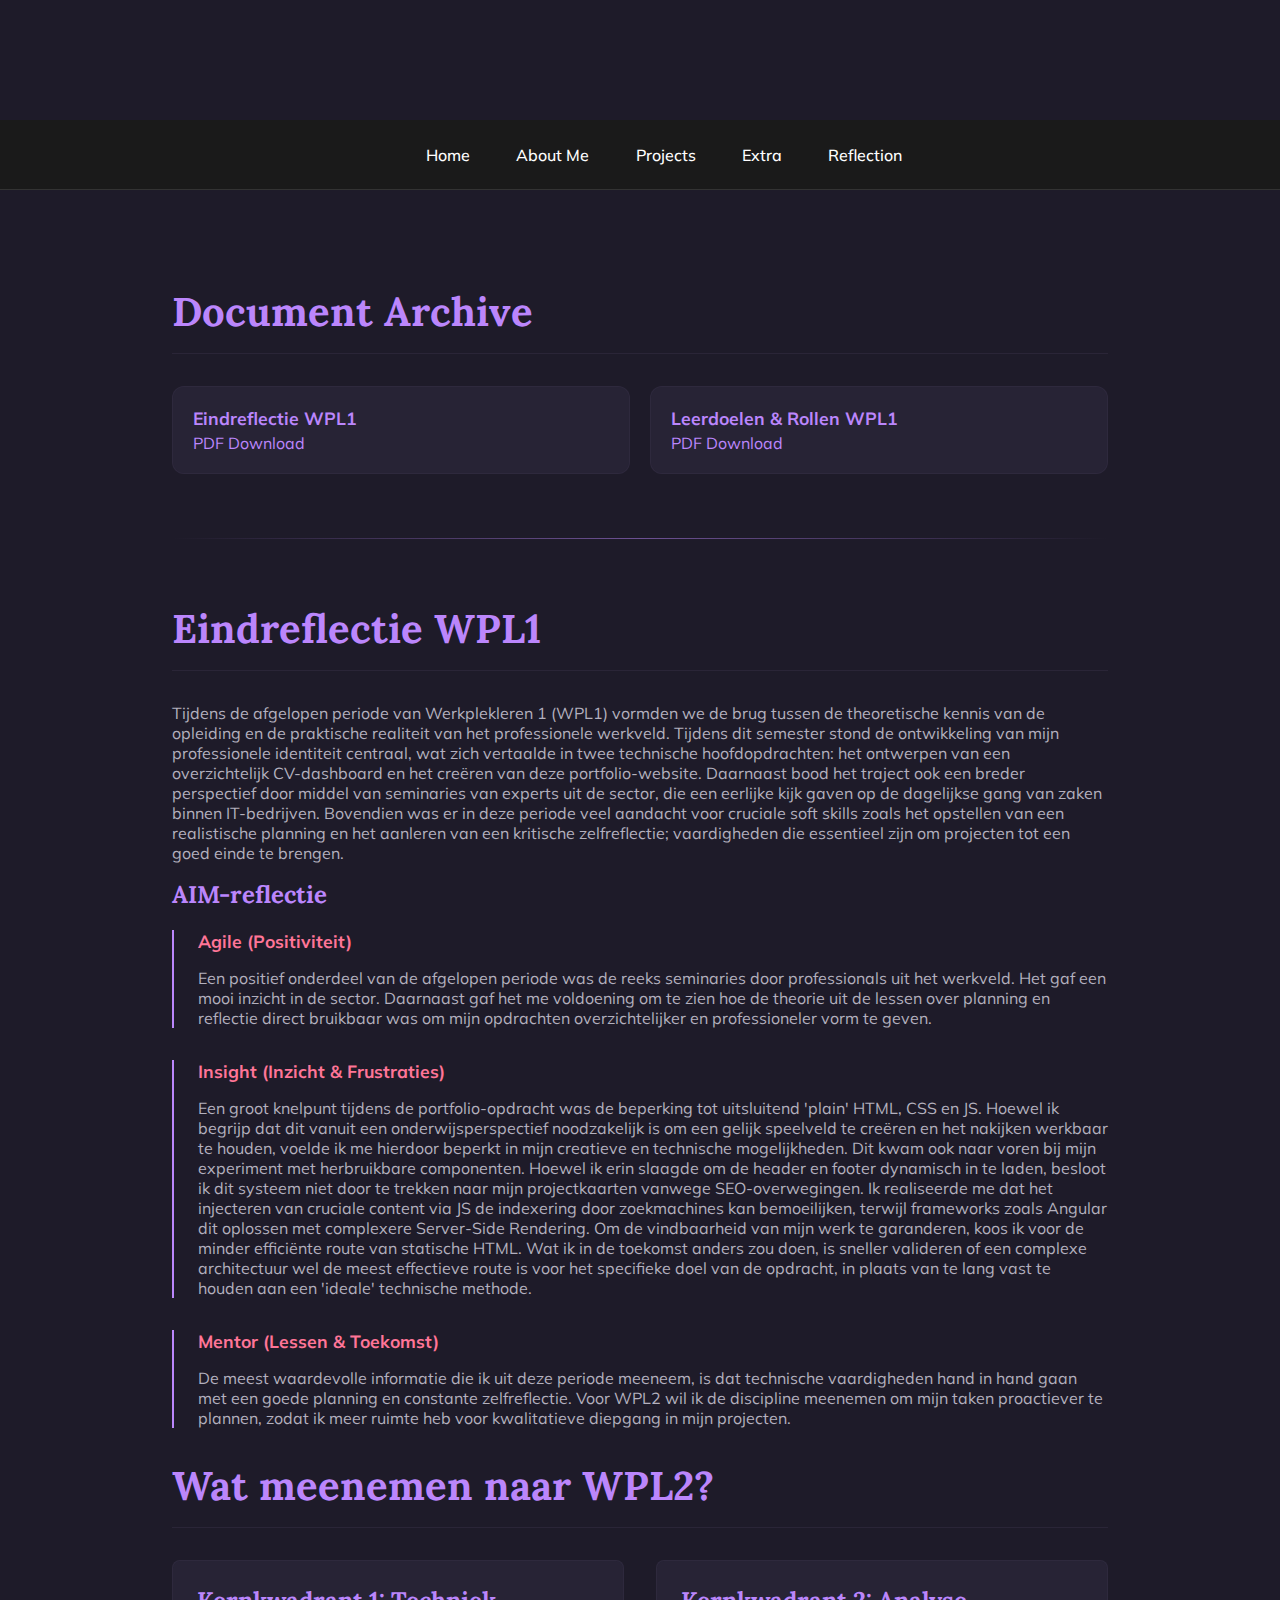
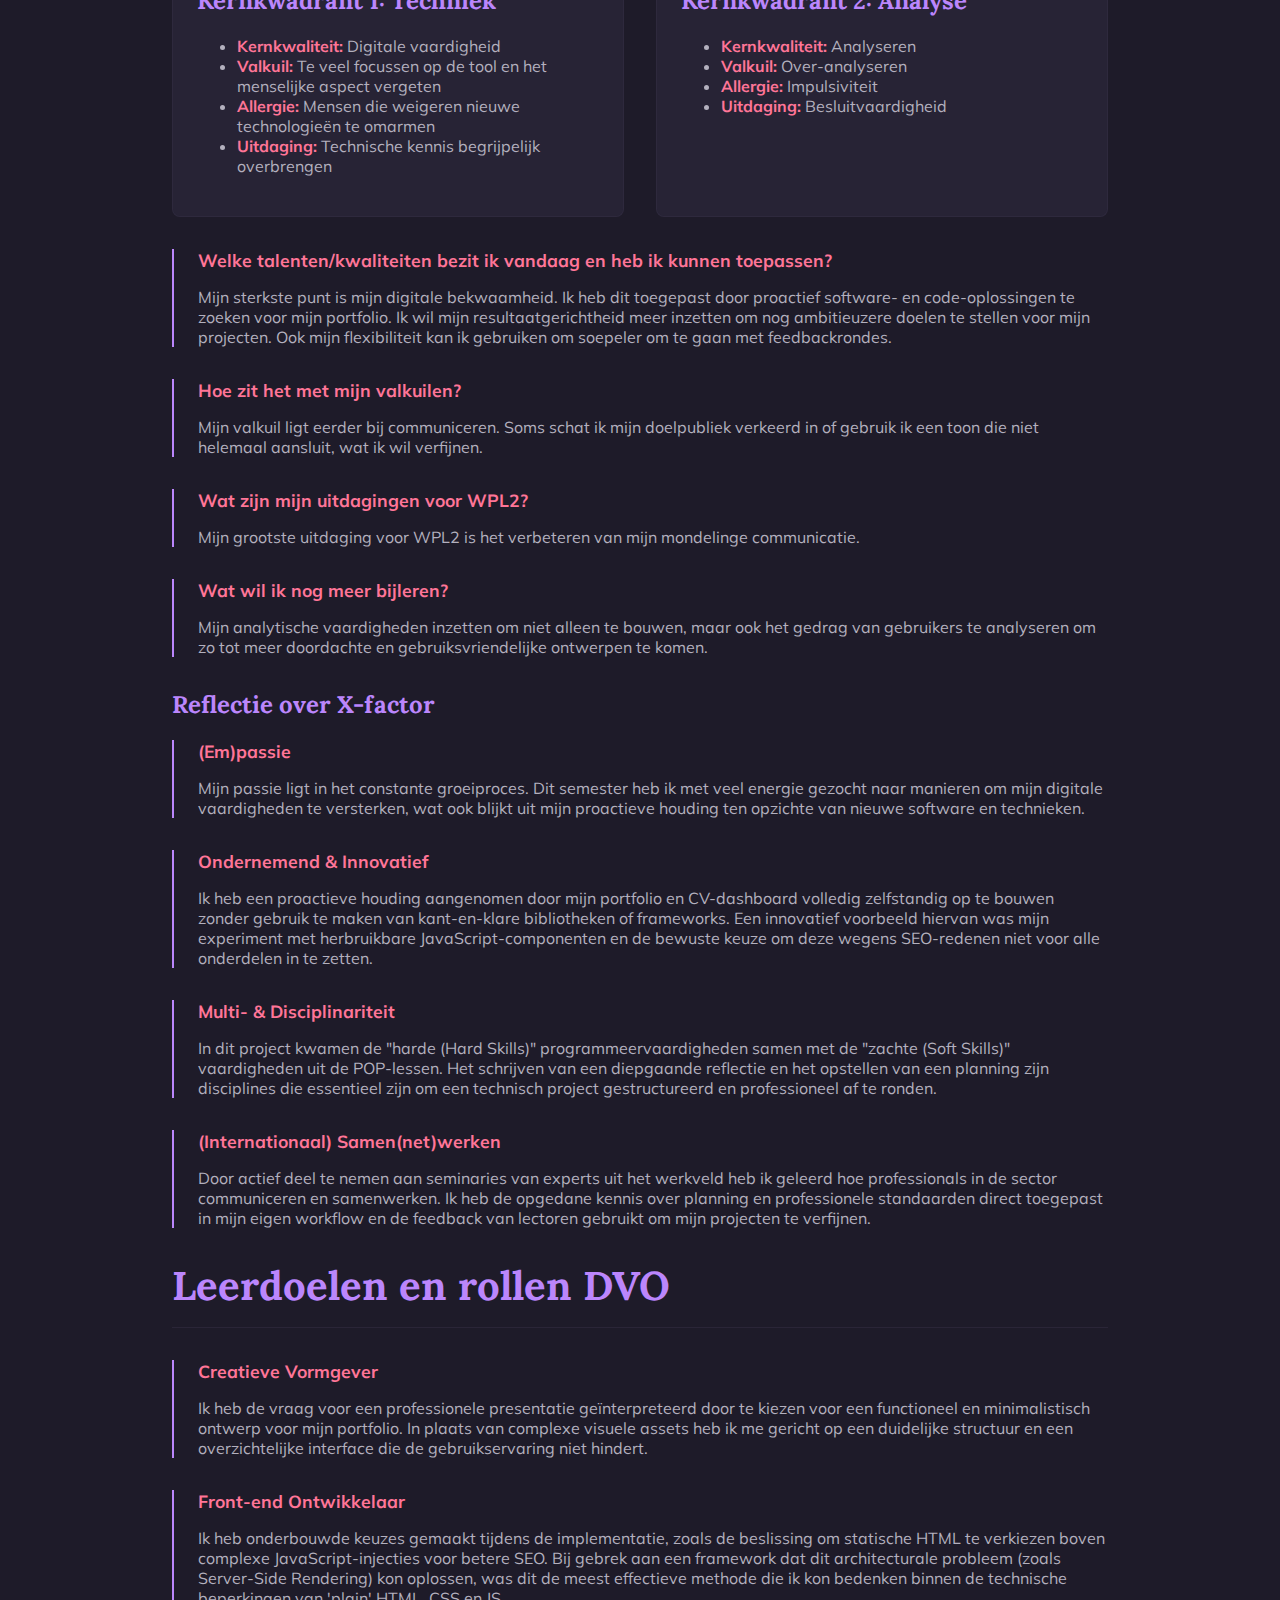
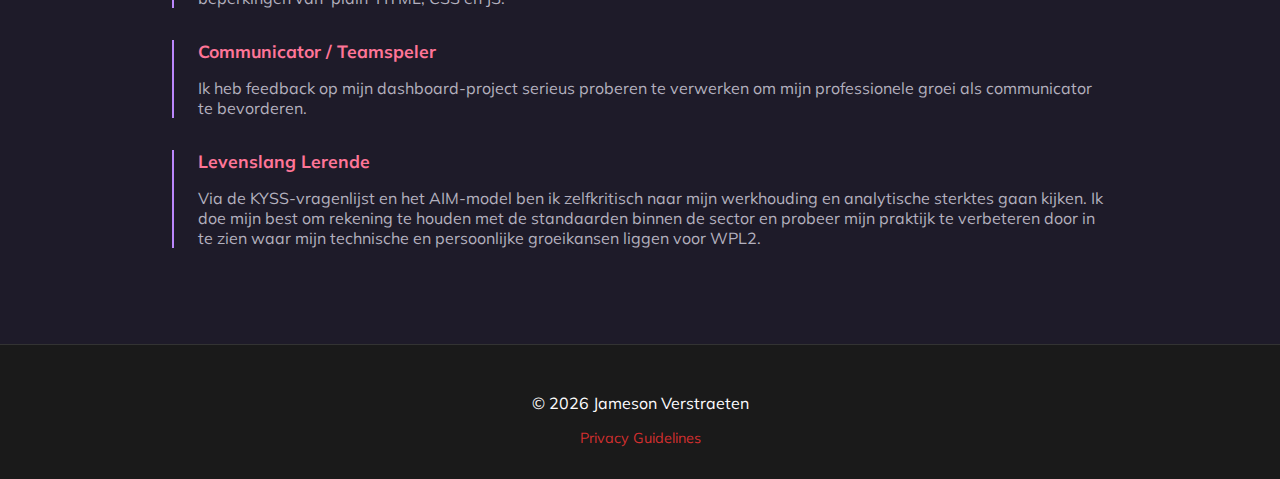
<file: portfolio/index.html>
<!DOCTYPE html>
<html lang="en">
    <head>
        <meta charset="UTF-8">
        <meta name="viewport" content="width=device-width, initial-scale=1">
        <title>Title</title>
        <link rel="stylesheet" href="/css/global.css">
        <link rel="stylesheet" href="/css/layout.css">
        <link rel="stylesheet" href="/portfolio/style.css">
    </head>
    <body>
        <header></header>
        <main class="portfolio-container">
            <section class="download-section">
                <h1>Document Archive</h1>
                <div class="download-grid">
                    <a href="/files/VerstraetenJameson1DVOA_EindReflectie_WPL1_DVO.pdf" download class="download-btn">
                        <div class="btn-text">
                            <strong>Eindreflectie WPL1</strong>
                            <span>PDF Download</span>
                        </div>
                    </a>
                    <a href="/files/VerstraetenJameson1DVOA_LeerdoelenEnRollen_WPL1_DVO.pdf" download class="download-btn">
                        <div class="btn-text">
                            <strong>Leerdoelen & Rollen WPL1</strong>
                            <span>PDF Download</span>
                        </div>
                    </a>
                </div>
            </section>
        
            <hr class="separator">
        
            <section class="doc-content">
                <article id="reflection" class="typed-doc">
                    <h1>Eindreflectie WPL1</h1>

                    <section class="intro-text">
                        <p>Tijdens de afgelopen periode van Werkplekleren 1 (WPL1) vormden we de brug tussen de theoretische kennis van de opleiding en de praktische realiteit van het professionele werkveld. Tijdens dit semester stond de ontwikkeling van mijn professionele identiteit centraal, wat zich vertaalde in twee technische hoofdopdrachten: het ontwerpen van een overzichtelijk CV-dashboard en het creëren van deze portfolio-website. Daarnaast bood het traject ook een breder perspectief door middel van seminaries van experts uit de sector, die een eerlijke kijk gaven op de dagelijkse gang van zaken binnen IT-bedrijven. Bovendien was er in deze periode veel aandacht voor cruciale soft skills zoals het opstellen van een realistische planning en het aanleren van een kritische zelfreflectie; vaardigheden die essentieel zijn om projecten tot een goed einde te brengen.</p>
                    </section>
                
                    <div class="aim-model">
                        <h2>AIM-reflectie</h2>

                        <div class="aim-point">
                            <h4>Agile (Positiviteit)</h4>
                            <p>Een positief onderdeel van de afgelopen periode was de reeks seminaries door professionals uit het werkveld. Het gaf een mooi inzicht in de sector. Daarnaast gaf het me voldoening om te zien hoe de theorie uit de lessen over planning en reflectie direct bruikbaar was om mijn opdrachten overzichtelijker en professioneler vorm te geven.</p>
                        </div>
                    
                        <div class="aim-point">
                            <h4>Insight (Inzicht & Frustraties)</h4>
                            <p>Een groot knelpunt tijdens de portfolio-opdracht was de beperking tot uitsluitend 'plain' HTML, CSS en JS. Hoewel ik begrijp dat dit vanuit een onderwijsperspectief noodzakelijk is om een gelijk speelveld te creëren en het nakijken werkbaar te houden, voelde ik me hierdoor beperkt in mijn creatieve en technische mogelijkheden. Dit kwam ook naar voren bij mijn experiment met herbruikbare componenten. Hoewel ik erin slaagde om de header en footer dynamisch in te laden, besloot ik dit systeem niet door te trekken naar mijn projectkaarten vanwege SEO-overwegingen. Ik realiseerde me dat het injecteren van cruciale content via JS de indexering door zoekmachines kan bemoeilijken, terwijl frameworks zoals Angular dit oplossen met complexere Server-Side Rendering. Om de vindbaarheid van mijn werk te garanderen, koos ik voor de minder efficiënte route van statische HTML. Wat ik in de toekomst anders zou doen, is sneller valideren of een complexe architectuur wel de meest effectieve route is voor het specifieke doel van de opdracht, in plaats van te lang vast te houden aan een 'ideale' technische methode.</p>
                        </div>
                    
                        <div class="aim-point">
                            <h4>Mentor (Lessen & Toekomst)</h4>
                            <p>De meest waardevolle informatie die ik uit deze periode meeneem, is dat technische vaardigheden hand in hand gaan met een goede planning en constante zelfreflectie. Voor WPL2 wil ik de discipline meenemen om mijn taken proactiever te plannen, zodat ik meer ruimte heb voor kwalitatieve diepgang in mijn projecten.</p>
                        </div>
                    </div>

                    <h1>Wat meenemen naar WPL2?</h1>

                    <div class="quadrant-container">
                        <div class="quadrant-block">
                            <h2>Kernkwadrant 1: Techniek</h2>
                            <ul>
                                <li><strong>Kernkwaliteit:</strong> Digitale vaardigheid</li>
                                <li><strong>Valkuil:</strong> Te veel focussen op de tool en het menselijke aspect vergeten</li>
                                <li><strong>Allergie:</strong> Mensen die weigeren nieuwe technologieën te omarmen</li>
                                <li><strong>Uitdaging:</strong> Technische kennis begrijpelijk overbrengen</li>
                            </ul>
                        </div>
                    
                        <div class="quadrant-block">
                            <h2>Kernkwadrant 2: Analyse</h2>
                            <ul>
                                <li><strong>Kernkwaliteit:</strong> Analyseren</li>
                                <li><strong>Valkuil:</strong> Over-analyseren</li>
                                <li><strong>Allergie:</strong> Impulsiviteit</li>
                                <li><strong>Uitdaging:</strong> Besluitvaardigheid</li>
                            </ul>
                        </div>
                    </div>
                
                    <section class="qa-section">
                        <div class="qa-item">
                            <h4>Welke talenten/kwaliteiten bezit ik vandaag en heb ik kunnen toepassen?</h4>
                            <p>Mijn sterkste punt is mijn digitale bekwaamheid. Ik heb dit toegepast door proactief software- en code-oplossingen te zoeken voor mijn portfolio. Ik wil mijn resultaatgerichtheid meer inzetten om nog ambitieuzere doelen te stellen voor mijn projecten. Ook mijn flexibiliteit kan ik gebruiken om soepeler om te gaan met feedbackrondes.</p>
                        </div>
                    
                        <div class="qa-item">
                            <h4>Hoe zit het met mijn valkuilen?</h4>
                            <p>Mijn valkuil ligt eerder bij communiceren. Soms schat ik mijn doelpubliek verkeerd in of gebruik ik een toon die niet helemaal aansluit, wat ik wil verfijnen.</p>
                        </div>
                    
                        <div class="qa-item">
                            <h4>Wat zijn mijn uitdagingen voor WPL2?</h4>
                            <p>Mijn grootste uitdaging voor WPL2 is het verbeteren van mijn mondelinge communicatie.</p>
                        </div>
                    
                        <div class="qa-item">
                            <h4>Wat wil ik nog meer bijleren?</h4>
                            <p>Mijn analytische vaardigheden inzetten om niet alleen te bouwen, maar ook het gedrag van gebruikers te analyseren om zo tot meer doordachte en gebruiksvriendelijke ontwerpen te komen.</p>
                        </div>
                    </section>

                    <div class="x-factor-section">
                        <h2>Reflectie over X-factor</h2>

                        <div class="x-factor-point">
                            <h4>(Em)passie</h4>
                            <p>Mijn passie ligt in het constante groeiproces. Dit semester heb ik met veel energie gezocht naar manieren om mijn digitale vaardigheden te versterken, wat ook blijkt uit mijn proactieve houding ten opzichte van nieuwe software en technieken.</p>
                        </div>
                    
                        <div class="x-factor-point">
                            <h4>Ondernemend & Innovatief</h4>
                            <p>Ik heb een proactieve houding aangenomen door mijn portfolio en CV-dashboard volledig zelfstandig op te bouwen zonder gebruik te maken van kant-en-klare bibliotheken of frameworks. Een innovatief voorbeeld hiervan was mijn experiment met herbruikbare JavaScript-componenten en de bewuste keuze om deze wegens SEO-redenen niet voor alle onderdelen in te zetten.</p>
                        </div>
                    
                        <div class="x-factor-point">
                            <h4>Multi- & Disciplinariteit</h4>
                            <p>In dit project kwamen de "harde (Hard Skills)" programmeervaardigheden samen met de "zachte (Soft Skills)" vaardigheden uit de POP-lessen. Het schrijven van een diepgaande reflectie en het opstellen van een planning zijn disciplines die essentieel zijn om een technisch project gestructureerd en professioneel af te ronden.</p>
                        </div>
                    
                        <div class="x-factor-point">
                            <h4>(Internationaal) Samen(net)werken</h4>
                            <p>Door actief deel te nemen aan seminaries van experts uit het werkveld heb ik geleerd hoe professionals in de sector communiceren en samenwerken. Ik heb de opgedane kennis over planning en professionele standaarden direct toegepast in mijn eigen workflow en de feedback van lectoren gebruikt om mijn projecten te verfijnen.</p>
                        </div>
                    </div>

                    <article id="learning-goals" class="typed-doc">
                        <h1>Leerdoelen en rollen DVO</h1>

                        <section class="role-item">
                            <h4>Creatieve Vormgever</h4>
                            <p>Ik heb de vraag voor een professionele presentatie geïnterpreteerd door te kiezen voor een functioneel en minimalistisch ontwerp voor mijn portfolio. In plaats van complexe visuele assets heb ik me gericht op een duidelijke structuur en een overzichtelijke interface die de gebruikservaring niet hindert.</p>
                        </section>
                    
                        <section class="role-item">
                            <h4>Front-end Ontwikkelaar</h4>
                            <p>Ik heb onderbouwde keuzes gemaakt tijdens de implementatie, zoals de beslissing om statische HTML te verkiezen boven complexe JavaScript-injecties voor betere SEO. Bij gebrek aan een framework dat dit architecturale probleem (zoals Server-Side Rendering) kon oplossen, was dit de meest effectieve methode die ik kon bedenken binnen de technische beperkingen van 'plain' HTML, CSS en JS.</p>
                        </section>
                    
                        <section class="role-item">
                            <h4>Communicator / Teamspeler</h4>
                            <p>Ik heb feedback op mijn dashboard-project serieus proberen te verwerken om mijn professionele groei als communicator te bevorderen.</p>
                        </section>
                    
                        <section class="role-item">
                            <h4>Levenslang Lerende</h4>
                            <p>Via de KYSS-vragenlijst en het AIM-model ben ik zelfkritisch naar mijn werkhouding en analytische sterktes gaan kijken. Ik doe mijn best om rekening te houden met de standaarden binnen de sector en probeer mijn praktijk te verbeteren door in te zien waar mijn technische en persoonlijke groeikansen liggen voor WPL2.</p>
                        </section>
                    </article>
                </article>
            </section>
        </main>
        <footer></footer>
        <script src="/script.js"></script>
    </body>
</html>
</file>
<file: css/global.css>
/* Fonts (Lora & Mulish) */
@import url('https://fonts.googleapis.com/css2?family=Lora:ital,wght@0,400;0,700;1,400&family=Mulish:wght@400;700&display=swap');

*, *::before, *::after {
    box-sizing: border-box;
}

:root {
    /* Background */
    --bg-color: #1E1B29;
    --glass-bg: rgba(43, 38, 59, 0.7);
    --glass-border: rgba(54, 48, 69, 0.5);

    /* Accent */
    --primary: #BB86FC;
    --accent: #FF7597;
    
    /* Text */
    --text-white: #FDFCFE;
    --text-grey: #B3B0BE;
    
    /* Font */
    --font-head: 'Lora', serif;
    --font-body: 'Mulish', sans-serif;
}

html, body {
    margin: 0;
    padding: 0;
    width: 100%;
    overflow-x: hidden; 
}

html {
    scroll-padding-top: 110px;
}

body {
    background-color: var(--bg-color);
    color: var(--text-white);
    font-family: var(--font-body);
    display: flex;
    flex-direction: column;
    min-height: 100vh;
    -webkit-font-smoothing: antialiased;
    padding-top: 120px;
}

main {
    flex: 1;
}

h1, h2, h3 {
    font-family: var(--font-head);
    margin-top: 0;
    color: var(--primary);
}

h1 {
    font-size: 2.5rem;
    margin-bottom: 2rem;
    border-bottom: 1px solid var(--glass-border);
    padding-bottom: 1rem;
}

h4 {
    margin-top: 0.5rem;
    margin-bottom: 0.5rem;
}

img {
    max-width: 100%;
    height: auto;
    display: block;
}

a {
    color: var(--primary);
    text-decoration: none;
    transition: color 0.3s ease;
}

a:hover {
    color: var(--accent);
}

section{
    padding-top: 0 !important;
}
</file>
<file: css/layout.css>
/* Navbar */
header {
    width: 100%;
    background-color: #1a1a1a;
    border-bottom: 1px solid #333;
    height: 70px;
    display: flex;
    align-items: center;
    position: sticky;
    top: 0;
    z-index: 1000;
    margin-bottom: 6rem;
}

.navbar {
    display: flex;
    justify-content: center;
    align-items: center;
    gap: 3rem;
    width: 100%;
    padding: 0 2rem;
}

.nav-links {
    display: flex;
    list-style: none;
    margin: 0;
    padding: 0;
    gap: 0.5rem;
}

.nav-links a {
    color: #ffffff;
    text-decoration: none;
    font-weight: 500;
    padding: 0.6rem 1.2rem;
    border-radius: 6px;
    transition: background-color 0.3s ease, color 0.3s ease;
}

.nav-links a:hover {
    background-color: #d32f2f; 
    color: #ffffff;
}

/* Footer */
footer {
    background-color: #1a1a1a;
    padding: 2rem 0;
    text-align: center;
    border-top: 1px solid #333;
}

footer a {
    color: #d32f2f;
    text-decoration: none;
    display: block;
    font-size: 0.9rem;
    margin-top: 0.5rem;
}

footer a:hover {
    text-decoration: underline;
}
</file>
<file: portfolio/style.css>
.portfolio-container {
    max-width: 1000px;
    margin: 0 auto;
    padding: 0 2rem 4rem;
    color: var(--text-grey);
}

/* Documents */
.download-grid {
    display: flex;
    gap: 20px;
    margin-top: 1.5rem;
}

.download-btn {
    display: flex;
    align-items: center;
    background: var(--glass-bg);
    border: 1px solid var(--glass-border);
    padding: 1.25rem;
    border-radius: 12px;
    flex: 1;
}

.download-btn:hover {
    border-color: var(--accent);
    background: rgba(255, 117, 151, 0.1);
    transform: translateY(-2px);
}

.btn-text strong {
    display: block;
    font-size: 1.1rem;
    margin-bottom: 4px;
}

.separator {
    border: 0;
    height: 1px;
    background: linear-gradient(to right, transparent, var(--primary), transparent);
    margin: 4rem 0;
    opacity: 0.5;
}


/* Document Content */

.aim-point, .x-factor-point, .role-item, .qa-item {
    margin-bottom: 2rem;
    padding-left: 1.5rem;
    border-left: 2px solid var(--primary);
}

.aim-point h4, .x-factor-point h4, .role-item h4, .qa-item h4 {
    color: var(--accent); 
    margin-bottom: 0.5rem;
    font-size: 1.1rem;
}


/* Kernkwadranten Container */
.quadrant-container {
    display: grid;
    grid-template-columns: 1fr 1fr;
    gap: 2rem;
    margin: 2rem 0;
}

.quadrant-block {
    background: var(--glass-bg);
    padding: 1.5rem;
    border-radius: 8px;
    border: 1px solid var(--glass-border);
}

.quadrant-block strong {
    color: var(--accent);
}

@media (max-width: 768px) {
    .download-grid, .quadrant-container {
        grid-template-columns: 1fr;
    }
}
</file>
